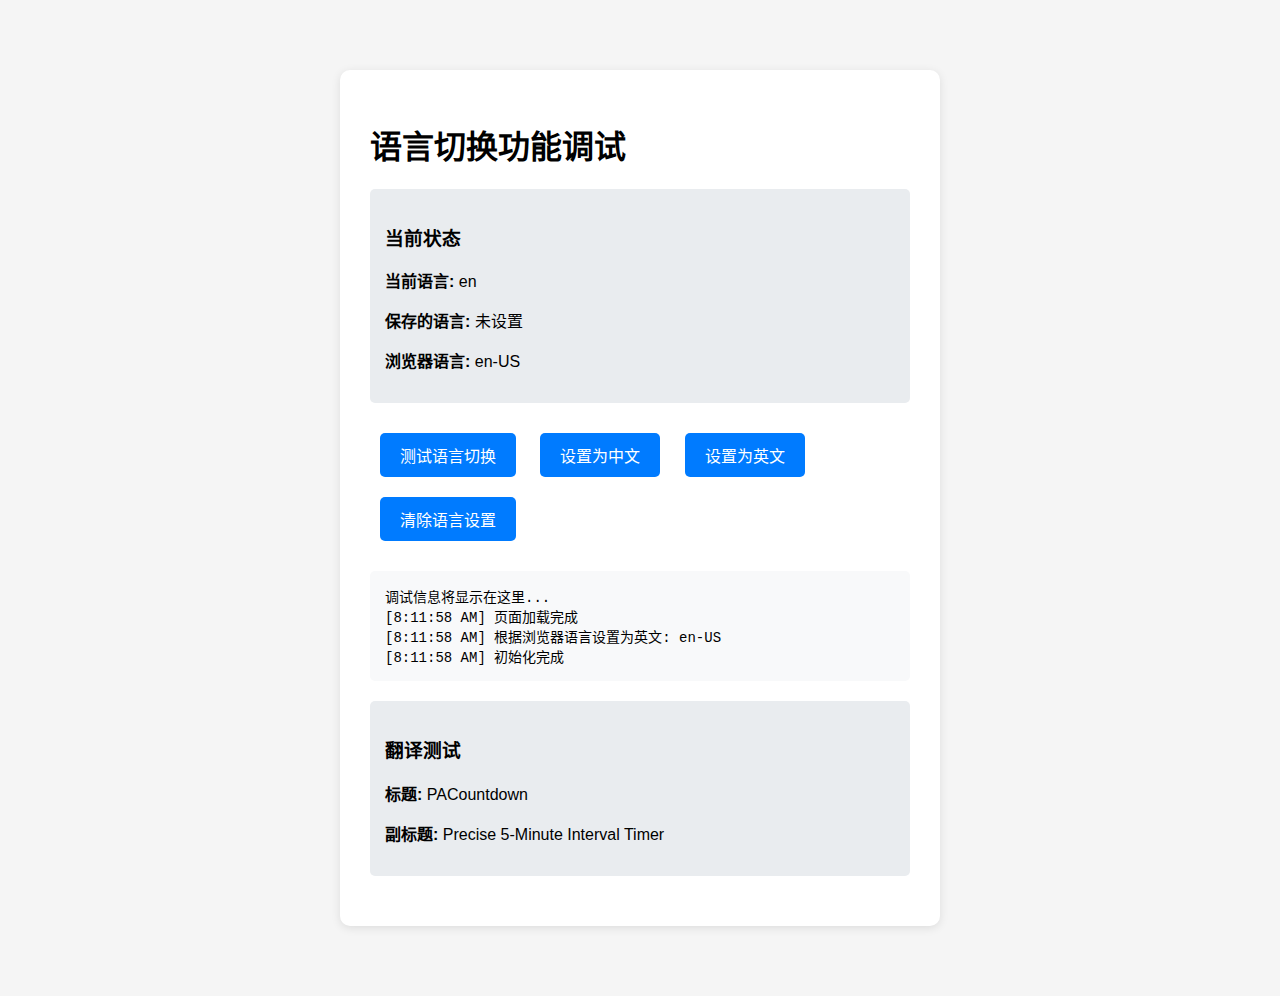
<file: debug.html>
<!DOCTYPE html>
<html lang="zh-CN">
<head>
    <meta charset="UTF-8">
    <meta name="viewport" content="width=device-width, initial-scale=1.0">
    <title>语言切换调试</title>
    <style>
        body {
            font-family: Arial, sans-serif;
            max-width: 600px;
            margin: 50px auto;
            padding: 20px;
            background: #f5f5f5;
        }
        .container {
            background: white;
            padding: 30px;
            border-radius: 10px;
            box-shadow: 0 2px 10px rgba(0,0,0,0.1);
        }
        .language-btn {
            padding: 10px 20px;
            margin: 10px;
            border: none;
            border-radius: 5px;
            cursor: pointer;
            background: #007bff;
            color: white;
            font-size: 16px;
        }
        .language-btn:hover {
            background: #0056b3;
        }
        .status {
            margin: 20px 0;
            padding: 15px;
            background: #e9ecef;
            border-radius: 5px;
        }
        .debug-info {
            background: #f8f9fa;
            padding: 15px;
            border-radius: 5px;
            margin: 20px 0;
            font-family: monospace;
            font-size: 14px;
        }
    </style>
</head>
<body>
    <div class="container">
        <h1>语言切换功能调试</h1>
        
        <div class="status">
            <h3>当前状态</h3>
            <p><strong>当前语言:</strong> <span id="current-lang">检测中...</span></p>
            <p><strong>保存的语言:</strong> <span id="saved-lang">检测中...</span></p>
            <p><strong>浏览器语言:</strong> <span id="browser-lang">检测中...</span></p>
        </div>
        
        <div>
            <button class="language-btn" onclick="testLanguageToggle()">测试语言切换</button>
            <button class="language-btn" onclick="setLanguage('zh')">设置为中文</button>
            <button class="language-btn" onclick="setLanguage('en')">设置为英文</button>
            <button class="language-btn" onclick="clearLanguage()">清除语言设置</button>
        </div>
        
        <div class="debug-info" id="debug-output">
            调试信息将显示在这里...
        </div>
        
        <div class="status">
            <h3>翻译测试</h3>
            <p><strong>标题:</strong> <span id="title-text">PACountdown</span></p>
            <p><strong>副标题:</strong> <span id="subtitle-text">精准的5分钟间隔倒计时器</span></p>
        </div>
    </div>

    <script>
        // 模拟翻译对象
        const translations = {
            zh: {
                title: 'PACountdown',
                subtitle: '精准的5分钟间隔倒计时器',
                marketStatus: '市场状态',
                currentTime: '当前时间'
            },
            en: {
                title: 'PACountdown',
                subtitle: 'Precise 5-Minute Interval Timer',
                marketStatus: 'Market Status',
                currentTime: 'Current Time'
            }
        };

        let currentLanguage = 'zh';

        function log(message) {
            const debugOutput = document.getElementById('debug-output');
            const timestamp = new Date().toLocaleTimeString();
            debugOutput.innerHTML += `<div>[${timestamp}] ${message}</div>`;
            debugOutput.scrollTop = debugOutput.scrollHeight;
        }

        function updateStatus() {
            const browserLang = navigator.language || navigator.userLanguage;
            const savedLang = localStorage.getItem('language');
            
            document.getElementById('current-lang').textContent = currentLanguage;
            document.getElementById('saved-lang').textContent = savedLang || '未设置';
            document.getElementById('browser-lang').textContent = browserLang;
            
            // 更新翻译文本
            document.getElementById('title-text').textContent = translations[currentLanguage].title;
            document.getElementById('subtitle-text').textContent = translations[currentLanguage].subtitle;
        }

        function testLanguageToggle() {
            log('开始测试语言切换...');
            log(`切换前语言: ${currentLanguage}`);
            
            currentLanguage = currentLanguage === 'zh' ? 'en' : 'zh';
            localStorage.setItem('language', currentLanguage);
            
            log(`切换后语言: ${currentLanguage}`);
            log('语言切换完成');
            
            updateStatus();
        }

        function setLanguage(lang) {
            log(`手动设置语言为: ${lang}`);
            currentLanguage = lang;
            localStorage.setItem('language', lang);
            updateStatus();
        }

        function clearLanguage() {
            log('清除语言设置');
            localStorage.removeItem('language');
            updateStatus();
        }

        // 页面加载时初始化
        window.onload = function() {
            log('页面加载完成');
            
            // 检测语言
            const savedLang = localStorage.getItem('language');
            const browserLang = navigator.language || navigator.userLanguage;
            
            if (savedLang && translations[savedLang]) {
                currentLanguage = savedLang;
                log(`使用保存的语言: ${savedLang}`);
            } else if (browserLang.startsWith('zh')) {
                currentLanguage = 'zh';
                log(`根据浏览器语言设置为中文: ${browserLang}`);
            } else {
                currentLanguage = 'en';
                log(`根据浏览器语言设置为英文: ${browserLang}`);
            }
            
            updateStatus();
            log('初始化完成');
        };
    </script>
</body>
</html>
</file>
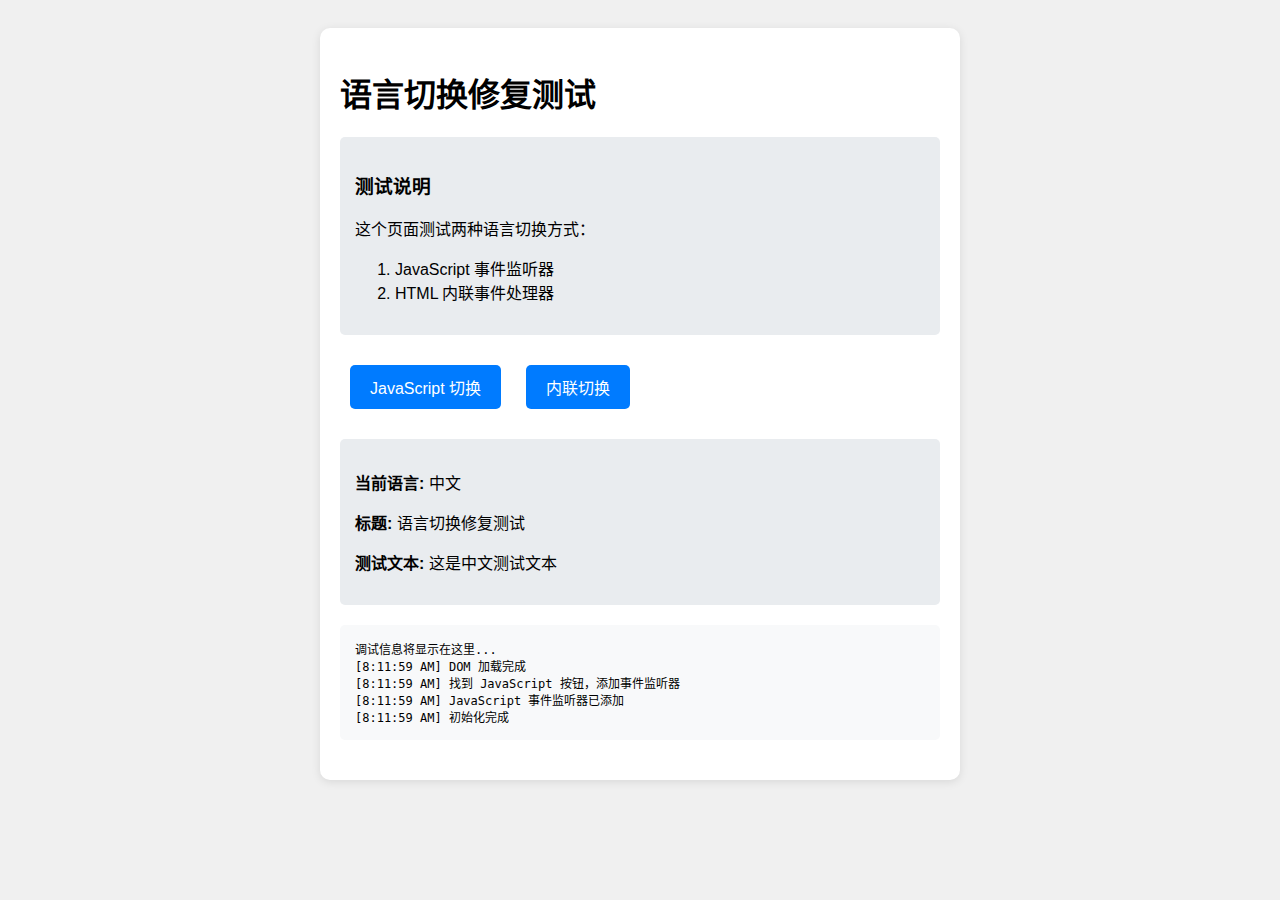
<file: fix-test.html>
<!DOCTYPE html>
<html lang="zh-CN">
<head>
    <meta charset="UTF-8">
    <meta name="viewport" content="width=device-width, initial-scale=1.0">
    <title>语言切换修复测试</title>
    <style>
        body {
            font-family: Arial, sans-serif;
            padding: 20px;
            background: #f0f0f0;
        }
        .container {
            max-width: 600px;
            margin: 0 auto;
            background: white;
            padding: 20px;
            border-radius: 10px;
            box-shadow: 0 2px 10px rgba(0,0,0,0.1);
        }
        .language-btn {
            padding: 10px 20px;
            margin: 10px;
            border: none;
            border-radius: 5px;
            cursor: pointer;
            background: #007bff;
            color: white;
            font-size: 16px;
        }
        .language-btn:hover {
            background: #0056b3;
        }
        .status {
            margin: 20px 0;
            padding: 15px;
            background: #e9ecef;
            border-radius: 5px;
        }
        .debug {
            background: #f8f9fa;
            padding: 15px;
            border-radius: 5px;
            margin: 20px 0;
            font-family: monospace;
            font-size: 12px;
            max-height: 200px;
            overflow-y: auto;
        }
    </style>
</head>
<body>
    <div class="container">
        <h1>语言切换修复测试</h1>
        
        <div class="status">
            <h3>测试说明</h3>
            <p>这个页面测试两种语言切换方式：</p>
            <ol>
                <li>JavaScript 事件监听器</li>
                <li>HTML 内联事件处理器</li>
            </ol>
        </div>
        
        <div>
            <button class="language-btn" id="js-btn">JavaScript 切换</button>
            <button class="language-btn" onclick="toggleLanguageInline()">内联切换</button>
        </div>
        
        <div class="status">
            <p><strong>当前语言:</strong> <span id="current-lang">中文</span></p>
            <p><strong>标题:</strong> <span id="title-text">语言切换修复测试</span></p>
            <p><strong>测试文本:</strong> <span id="test-text">这是中文测试文本</span></p>
        </div>
        
        <div class="debug" id="debug-output">
            调试信息将显示在这里...
        </div>
    </div>

    <script>
        let currentLanguage = 'zh';
        
        const translations = {
            zh: {
                title: '语言切换修复测试',
                testText: '这是中文测试文本',
                currentLang: '中文'
            },
            en: {
                title: 'Language Toggle Fix Test',
                testText: 'This is English test text',
                currentLang: 'English'
            }
        };
        
        function log(message) {
            const debugOutput = document.getElementById('debug-output');
            const timestamp = new Date().toLocaleTimeString();
            debugOutput.innerHTML += `<div>[${timestamp}] ${message}</div>`;
            debugOutput.scrollTop = debugOutput.scrollHeight;
        }
        
        function updateUI() {
            document.getElementById('current-lang').textContent = translations[currentLanguage].currentLang;
            document.getElementById('title-text').textContent = translations[currentLanguage].title;
            document.getElementById('test-text').textContent = translations[currentLanguage].testText;
            document.title = translations[currentLanguage].title;
        }
        
        function toggleLanguage() {
            log('JavaScript 事件监听器触发');
            currentLanguage = currentLanguage === 'zh' ? 'en' : 'zh';
            log(`语言切换为: ${currentLanguage}`);
            updateUI();
        }
        
        function toggleLanguageInline() {
            log('内联事件处理器触发');
            currentLanguage = currentLanguage === 'zh' ? 'en' : 'zh';
            log(`语言切换为: ${currentLanguage}`);
            updateUI();
        }
        
        // 页面加载完成后设置事件监听器
        document.addEventListener('DOMContentLoaded', function() {
            log('DOM 加载完成');
            
            const jsBtn = document.getElementById('js-btn');
            if (jsBtn) {
                log('找到 JavaScript 按钮，添加事件监听器');
                jsBtn.addEventListener('click', toggleLanguage);
                log('JavaScript 事件监听器已添加');
            } else {
                log('未找到 JavaScript 按钮');
            }
            
            updateUI();
            log('初始化完成');
        });
    </script>
</body>
</html>
</file>
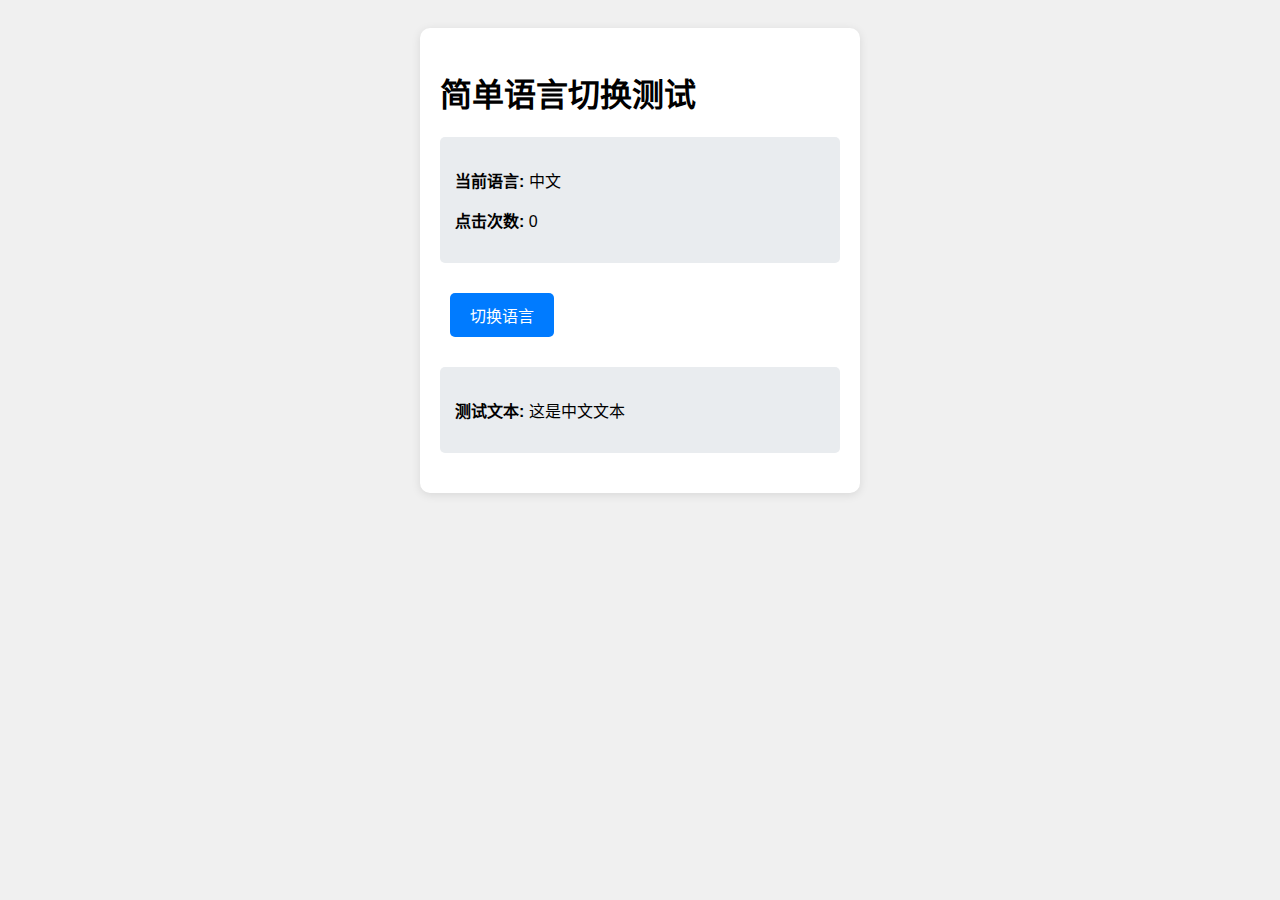
<file: simple-test.html>
<!DOCTYPE html>
<html lang="zh-CN">
<head>
    <meta charset="UTF-8">
    <meta name="viewport" content="width=device-width, initial-scale=1.0">
    <title>简单语言切换测试</title>
    <style>
        body {
            font-family: Arial, sans-serif;
            padding: 20px;
            background: #f0f0f0;
        }
        .container {
            max-width: 400px;
            margin: 0 auto;
            background: white;
            padding: 20px;
            border-radius: 10px;
            box-shadow: 0 2px 10px rgba(0,0,0,0.1);
        }
        .language-btn {
            padding: 10px 20px;
            margin: 10px;
            border: none;
            border-radius: 5px;
            cursor: pointer;
            background: #007bff;
            color: white;
            font-size: 16px;
        }
        .language-btn:hover {
            background: #0056b3;
        }
        .status {
            margin: 20px 0;
            padding: 15px;
            background: #e9ecef;
            border-radius: 5px;
        }
    </style>
</head>
<body>
    <div class="container">
        <h1>简单语言切换测试</h1>
        
        <div class="status">
            <p><strong>当前语言:</strong> <span id="current-lang">中文</span></p>
            <p><strong>点击次数:</strong> <span id="click-count">0</span></p>
        </div>
        
        <button class="language-btn" id="test-btn">切换语言</button>
        
        <div class="status">
            <p><strong>测试文本:</strong> <span id="test-text">这是中文文本</span></p>
        </div>
    </div>

    <script>
        let currentLanguage = 'zh';
        let clickCount = 0;
        
        const translations = {
            zh: {
                title: '简单语言切换测试',
                testText: '这是中文文本',
                currentLang: '中文'
            },
            en: {
                title: 'Simple Language Toggle Test',
                testText: 'This is English text',
                currentLang: 'English'
            }
        };
        
        function updateUI() {
            document.getElementById('current-lang').textContent = translations[currentLanguage].currentLang;
            document.getElementById('test-text').textContent = translations[currentLanguage].testText;
            document.title = translations[currentLanguage].title;
        }
        
        function toggleLanguage() {
            console.log('按钮被点击');
            clickCount++;
            document.getElementById('click-count').textContent = clickCount;
            
            currentLanguage = currentLanguage === 'zh' ? 'en' : 'zh';
            console.log('语言切换为:', currentLanguage);
            
            updateUI();
        }
        
        // 页面加载完成后设置事件监听器
        document.addEventListener('DOMContentLoaded', function() {
            console.log('DOM 加载完成');
            
            const testBtn = document.getElementById('test-btn');
            if (testBtn) {
                console.log('找到测试按钮，添加事件监听器');
                testBtn.addEventListener('click', toggleLanguage);
                console.log('事件监听器已添加');
            } else {
                console.error('未找到测试按钮');
            }
            
            updateUI();
        });
    </script>
</body>
</html>
</file>
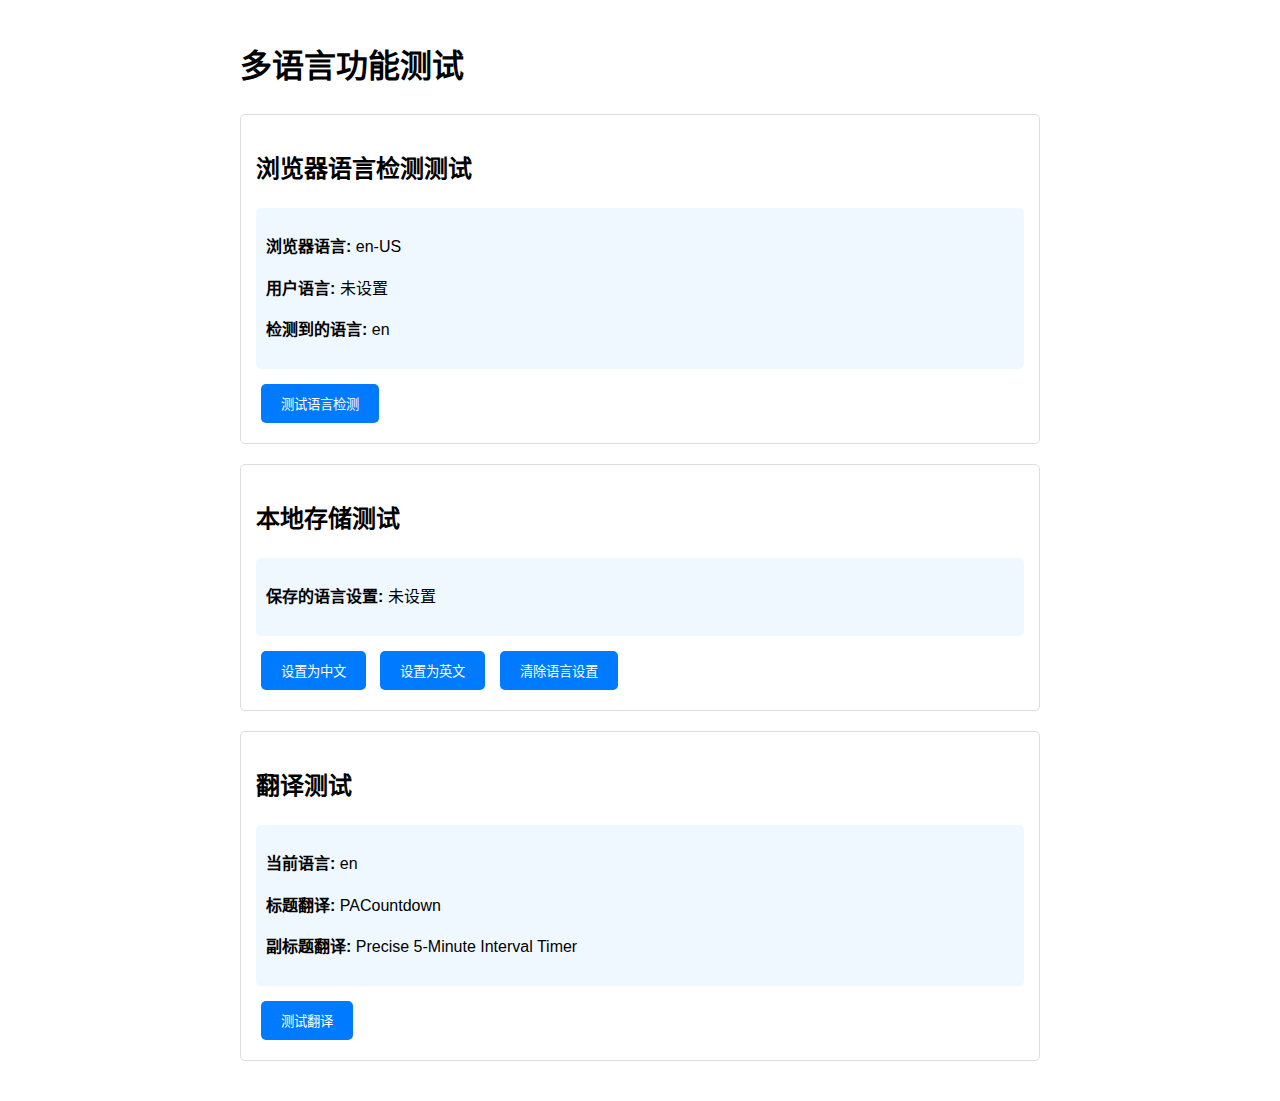
<file: test.html>
<!DOCTYPE html>
<html lang="zh-CN">
<head>
    <meta charset="UTF-8">
    <meta name="viewport" content="width=device-width, initial-scale=1.0">
    <title>多语言功能测试</title>
    <style>
        body {
            font-family: Arial, sans-serif;
            max-width: 800px;
            margin: 0 auto;
            padding: 20px;
            line-height: 1.6;
        }
        .test-section {
            margin: 20px 0;
            padding: 15px;
            border: 1px solid #ddd;
            border-radius: 5px;
        }
        .language-info {
            background: #f0f8ff;
            padding: 10px;
            border-radius: 5px;
            margin: 10px 0;
        }
        button {
            padding: 10px 20px;
            margin: 5px;
            border: none;
            border-radius: 5px;
            cursor: pointer;
            background: #007bff;
            color: white;
        }
        button:hover {
            background: #0056b3;
        }
    </style>
</head>
<body>
    <h1>多语言功能测试</h1>
    
    <div class="test-section">
        <h2>浏览器语言检测测试</h2>
        <div class="language-info">
            <p><strong>浏览器语言:</strong> <span id="browser-lang"></span></p>
            <p><strong>用户语言:</strong> <span id="user-lang"></span></p>
            <p><strong>检测到的语言:</strong> <span id="detected-lang"></span></p>
        </div>
        <button onclick="testLanguageDetection()">测试语言检测</button>
    </div>

    <div class="test-section">
        <h2>本地存储测试</h2>
        <div class="language-info">
            <p><strong>保存的语言设置:</strong> <span id="saved-lang"></span></p>
        </div>
        <button onclick="setLanguage('zh')">设置为中文</button>
        <button onclick="setLanguage('en')">设置为英文</button>
        <button onclick="clearLanguage()">清除语言设置</button>
    </div>

    <div class="test-section">
        <h2>翻译测试</h2>
        <div class="language-info">
            <p><strong>当前语言:</strong> <span id="current-lang"></span></p>
            <p><strong>标题翻译:</strong> <span id="title-translation"></span></p>
            <p><strong>副标题翻译:</strong> <span id="subtitle-translation"></span></p>
        </div>
        <button onclick="testTranslations()">测试翻译</button>
    </div>

    <script>
        // 模拟翻译对象
        const translations = {
            zh: {
                title: 'PACountdown',
                subtitle: '精准的5分钟间隔倒计时器',
                marketStatus: '市场状态',
                currentTime: '当前时间'
            },
            en: {
                title: 'PACountdown',
                subtitle: 'Precise 5-Minute Interval Timer',
                marketStatus: 'Market Status',
                currentTime: 'Current Time'
            }
        };

        function testLanguageDetection() {
            const browserLang = navigator.language || navigator.userLanguage;
            const userLang = localStorage.getItem('language');
            let detectedLang = 'en'; // 默认英文
            
            if (userLang && translations[userLang]) {
                detectedLang = userLang;
            } else if (browserLang.startsWith('zh')) {
                detectedLang = 'zh';
            }
            
            document.getElementById('browser-lang').textContent = browserLang;
            document.getElementById('user-lang').textContent = userLang || '未设置';
            document.getElementById('detected-lang').textContent = detectedLang;
        }

        function setLanguage(lang) {
            localStorage.setItem('language', lang);
            document.getElementById('saved-lang').textContent = lang;
        }

        function clearLanguage() {
            localStorage.removeItem('language');
            document.getElementById('saved-lang').textContent = '已清除';
        }

        function testTranslations() {
            const currentLang = localStorage.getItem('language') || 'en';
            document.getElementById('current-lang').textContent = currentLang;
            document.getElementById('title-translation').textContent = translations[currentLang].title;
            document.getElementById('subtitle-translation').textContent = translations[currentLang].subtitle;
        }

        // 页面加载时运行测试
        window.onload = function() {
            testLanguageDetection();
            testTranslations();
            document.getElementById('saved-lang').textContent = localStorage.getItem('language') || '未设置';
        };
    </script>
</body>
</html>
</file>
